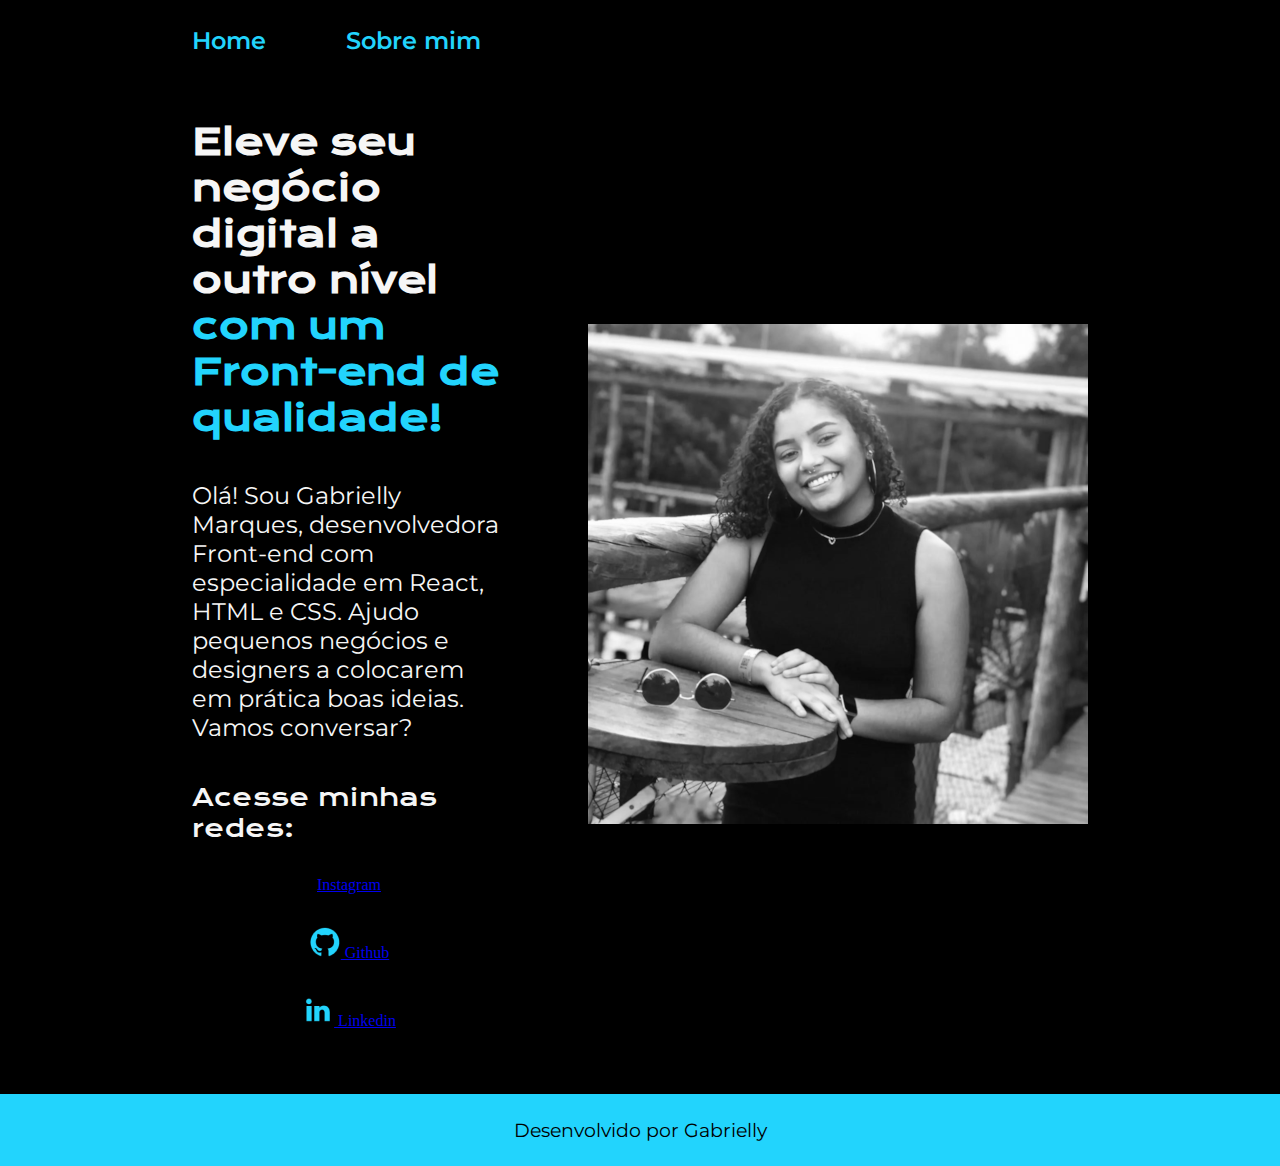
<file: index.html>
<!DOCTYPE html>
<html lang="pt-br">
<head>
    <meta charset="UTF-8">
    <meta name="viewport" content="width=device-width, initial-scale=1.0">
    <link rel="stylesheet" href="/Styles/style.css">
    <title>Portfólio</title>
</head>
<body>
    <header class="cabecalho">
        <nav class="cabecalho__menu">
            <a class="cabecalho__menu__link" href="index.html">Home</a>
            <a class="cabecalho__menu__link" href="about.html">Sobre mim</a>
        </nav>
    </header>
    <main class="apresentacao">
        <section class="apresentacao__conteudo">
            <h1 class="apresentacao__conteudo__titulo">Eleve seu negócio digital a outro nível <strong class="titulo-destaque">com um Front-end de qualidade!</strong></h1>
            <p class="apresentacao__conteudo__texto ">Olá! Sou Gabrielly Marques, desenvolvedora Front-end com especialidade em React, HTML e CSS. Ajudo pequenos negócios e designers a colocarem em prática boas ideias. Vamos conversar?</p>
            <div class="apresentacao__links">
             <h2     class="apresentacao__links__subtitulo">Acesse minhas redes:</h2>
             <a class="apresentacao__links__link" href="https://www.instagram.com/gab_mrques/">Instagram</a>
             <a class="apresentacao__links__link" href="https://github.com/gabmrques"> <img src="/Assents/logo Github.png" alt="logo github"> Github</a>
             <a class="apresentacao__links__link" href="https://www.linkedin.com/in/gabrielly-vitória-marques-de-souza-0a973a222/"> <img src="/Assents/logo linkedin.png" alt="logo linkedin"> Linkedin</a>
            </div>
        </section>
        <img src="/Assents/perfil.png" alt="Foto da Gabrielly">
    </main>
    <footer class="rodape">Desenvolvido por Gabrielly</footer>
</body>
</html>
</file>
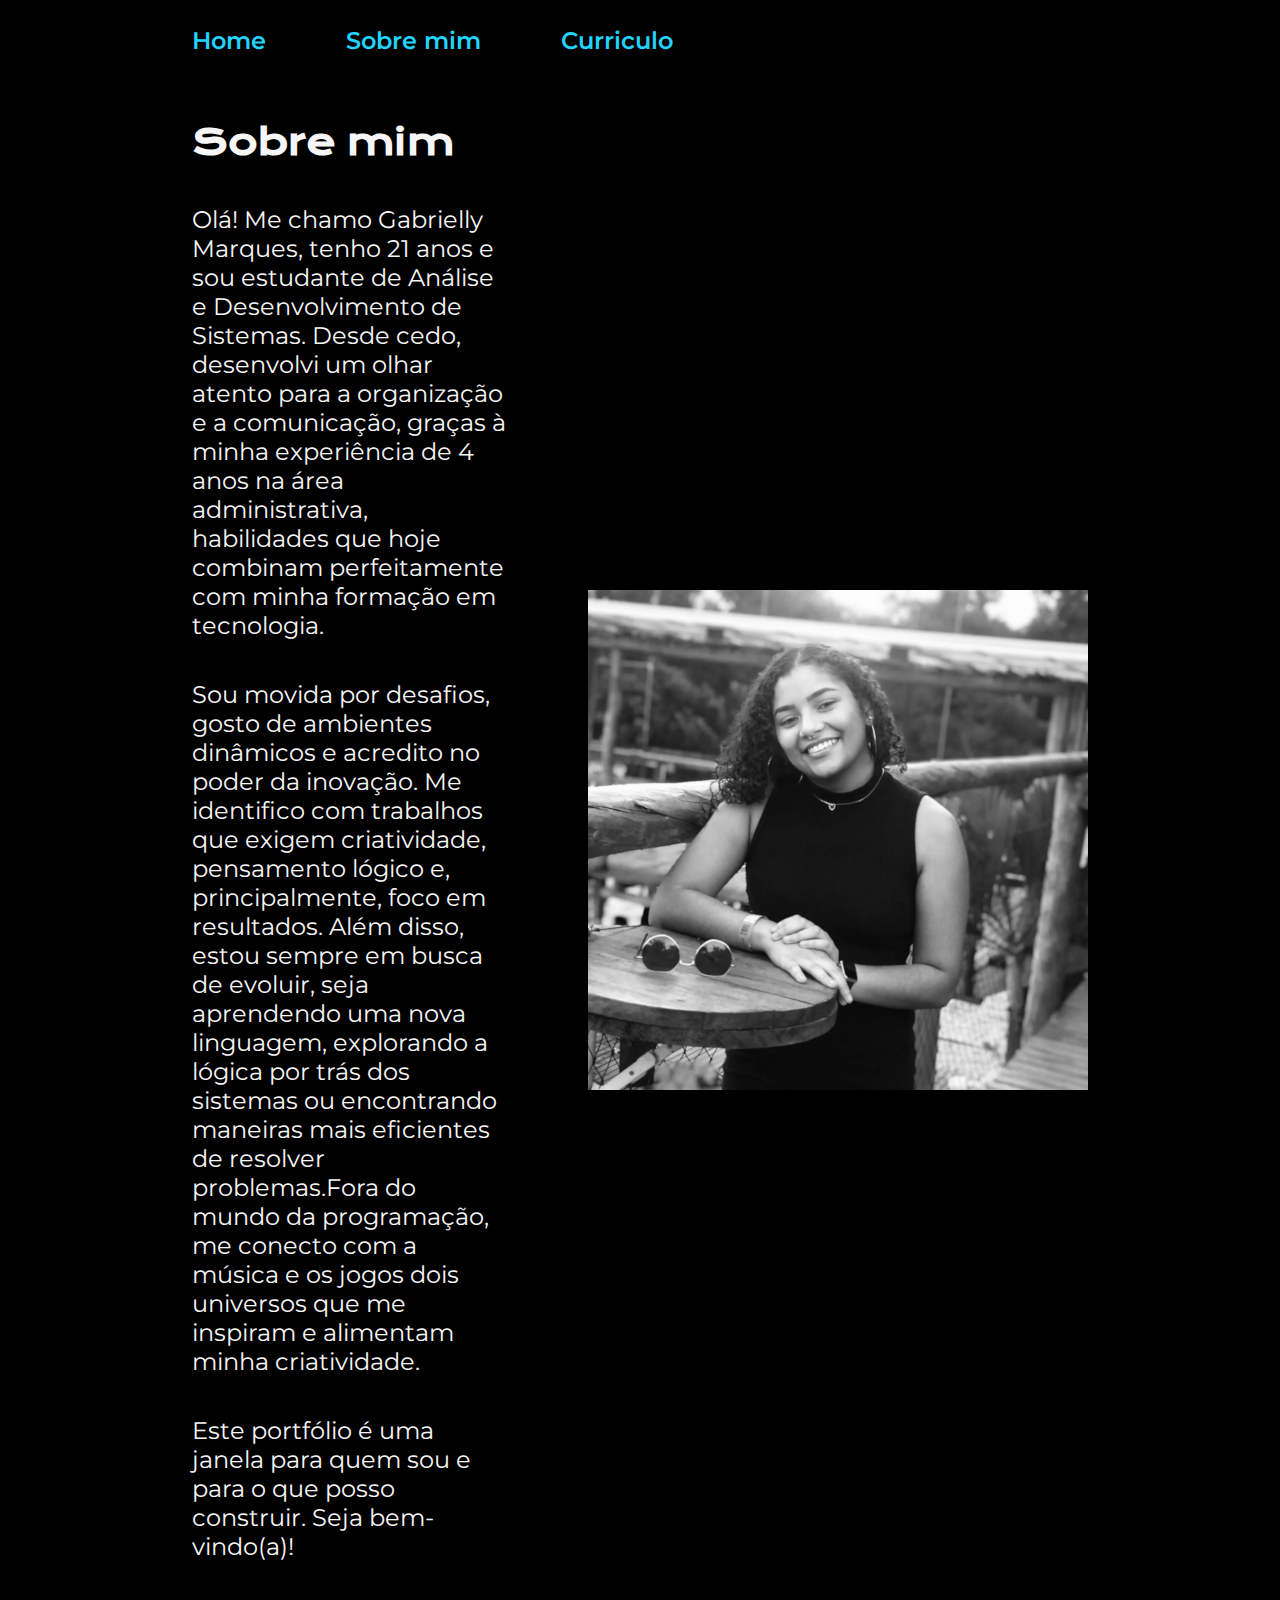
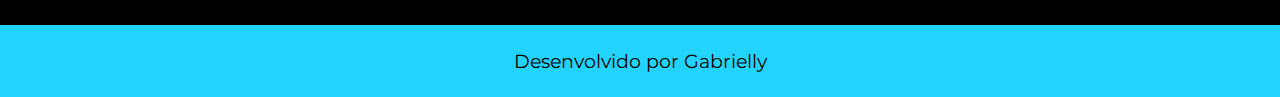
<file: about.html>
<!DOCTYPE html>
<html lang="pt-br">
<head>
    <meta charset="UTF-8">
    <meta name="viewport" content="width=device-width, initial-scale=1.0">
    <link rel="stylesheet" href="Styles/style.css">
    <title>Sobre mim</title>
</head>
<body>
    <header class="cabecalho">
        <nav class="cabecalho__menu">
            <a class="cabecalho__menu__link" href="index.html">Home</a>
            <a class="cabecalho__menu__link" href="about.html">Sobre mim</a>
            <a class="cabecalho__menu__link" href="curriculo.html">Curriculo</a>
        </nav>
    </header>
    <main class="apresentacao">
            <section class="apresentacao__conteudo">
                <h1 class="apresentacao__conteudo__titulo">Sobre mim</strong></h1>
                <p class="apresentacao__conteudo__texto ">Olá! Me chamo Gabrielly Marques, tenho 21 anos e sou estudante de Análise e Desenvolvimento de Sistemas. Desde cedo, desenvolvi um olhar atento para a organização e a comunicação, graças à minha experiência de 4 anos na área administrativa, habilidades que hoje combinam perfeitamente com minha formação em tecnologia.</p>
                <p class="apresentacao__conteudo__texto ">Sou movida por desafios, gosto de ambientes dinâmicos e acredito no poder da inovação. Me identifico com trabalhos que exigem criatividade, pensamento lógico e, principalmente, foco em resultados. Além disso, estou sempre em busca de evoluir, seja aprendendo uma nova linguagem, explorando a lógica por trás dos sistemas ou encontrando maneiras mais eficientes de resolver problemas.Fora do mundo da programação, me conecto com a música e os jogos dois universos que me inspiram e alimentam minha criatividade.
                </p>
                <p class="apresentacao__conteudo__texto ">
                    Este portfólio é uma janela para quem sou e para o que posso construir. Seja bem-vindo(a)!
                </p>
            </section>
            <img src="Assents/perfil.png" alt="Foto da Gabrielly">
    </main>
    <footer class="rodape">Desenvolvido por Gabrielly</footer>
</body>
</html>
</file>
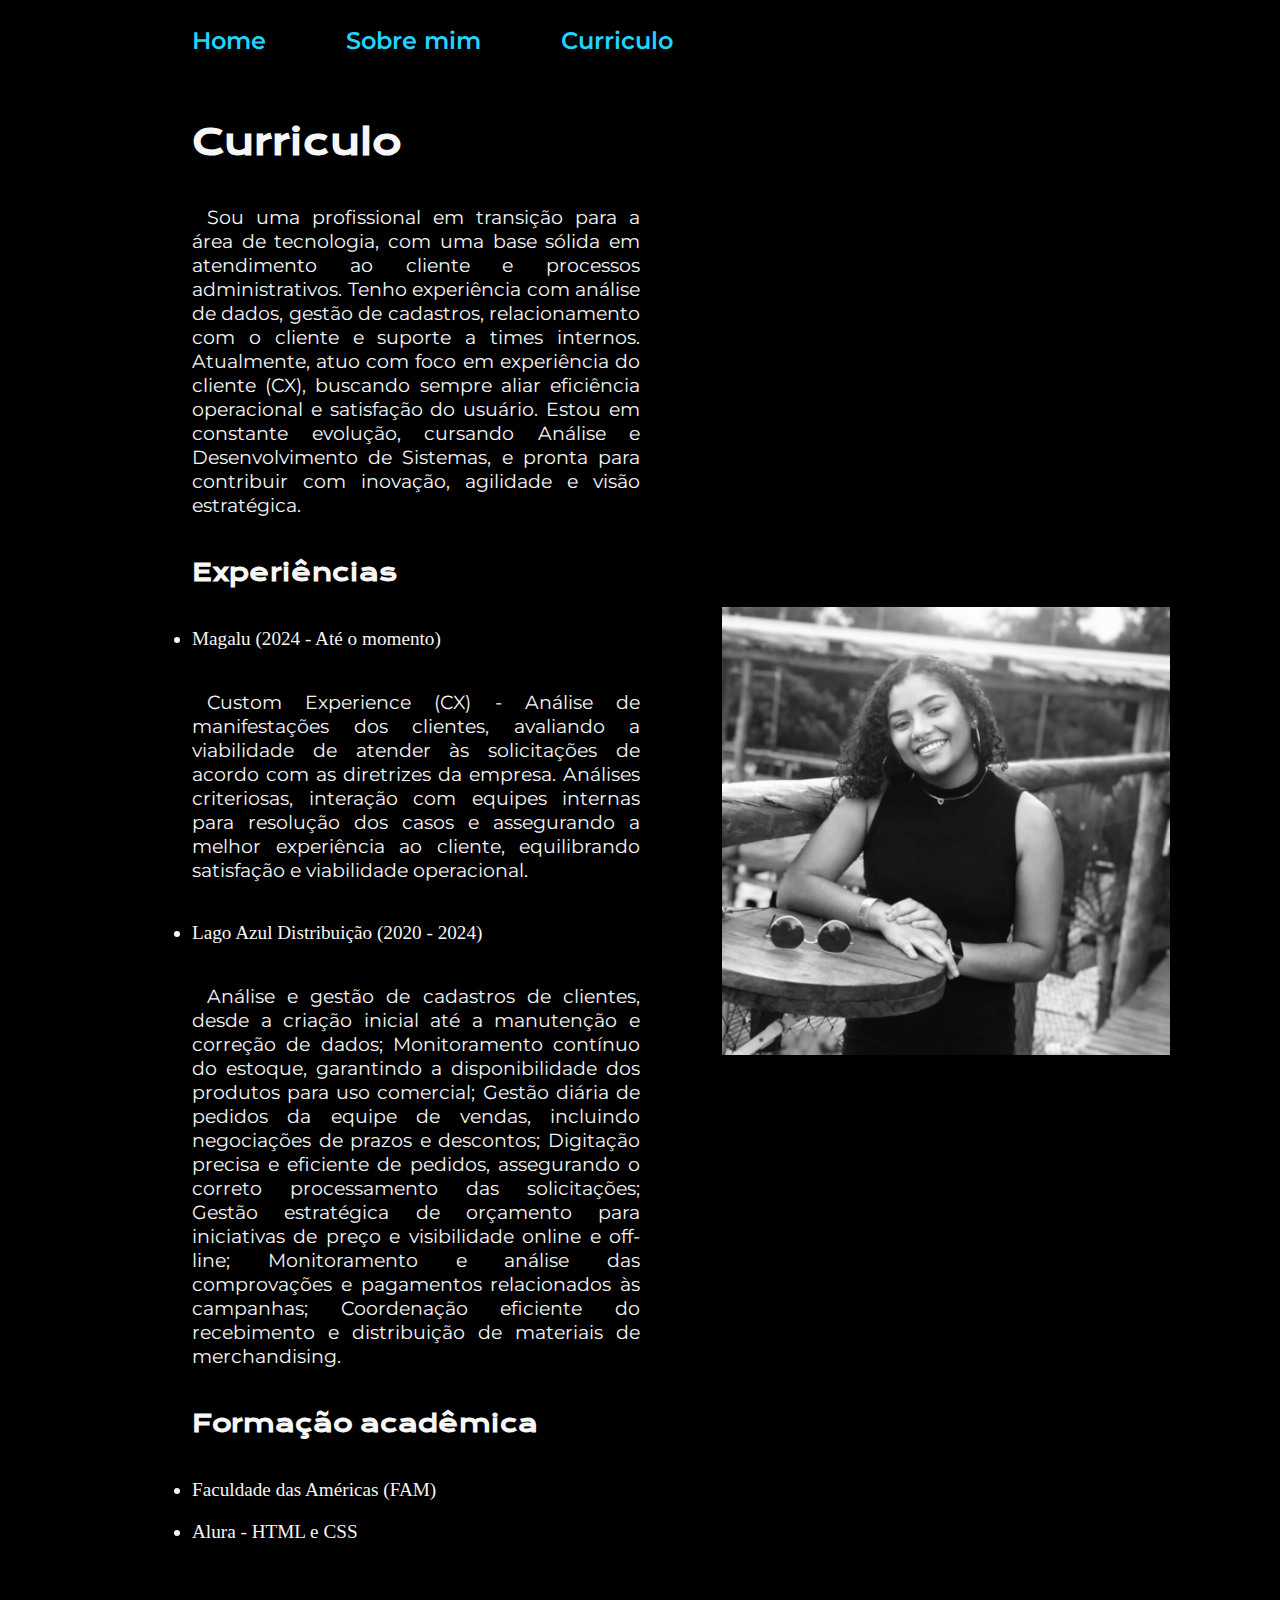
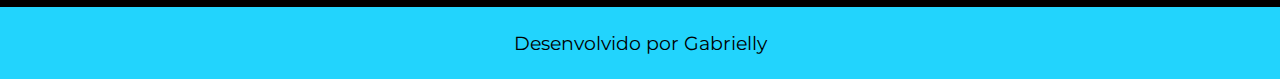
<file: curriculo.html>
<!DOCTYPE html>
<html lang="pt-br">
<head>
    <meta charset="UTF-8">
    <meta name="viewport" content="width=0, initial-scale=1.0">
    <link rel="stylesheet" href="Styles/style.css">
    <title>Curriculo</title>
</head>
<body>
    <header class="cabecalho">
        <nav class="cabecalho__menu">
            <a class="cabecalho__menu__link" href="index.html">Home</a>
            <a class="cabecalho__menu__link" href="about.html">Sobre mim</a>
            <a class="cabecalho__menu__link" href="curriculo.html">Curriculo</a>
        </nav>
    </header>

    <main class="apresentacao">
        <section class="apresentacao__conteudo">
            <h1 class="apresentacao__conteudo__titulo">Curriculo</h1>
            <p class="apresentacao__conteudo__titulo__texto">Sou uma profissional em transição para a área de tecnologia, com uma base sólida em atendimento ao cliente e processos administrativos. Tenho experiência com análise de dados, gestão de cadastros, relacionamento com o cliente e suporte a times internos. Atualmente, atuo com foco em experiência do cliente (CX), buscando sempre aliar eficiência operacional e satisfação do usuário. Estou em constante evolução, cursando Análise e Desenvolvimento de Sistemas, e pronta para contribuir com inovação, agilidade e visão estratégica.</p>

            <h2 class="apresentacao__conteudo__titulo__sub" >Experiências</h2>
                <ul class="apresentacao__conteudo__listas">
                   <li class="aprensentacao__conteudo__listas__lista">Magalu (2024 - Até o momento)</li> 
                </ul>    
                    <p class="apresentacao__conteudo__titulo__texto">Custom Experience (CX) - Análise de manifestações dos clientes, avaliando a viabilidade de atender às 
                    solicitações de acordo com as diretrizes da empresa. Análises criteriosas, interação com equipes internas 
                    para resolução dos casos e assegurando a melhor experiência ao cliente, equilibrando satisfação e 
                    viabilidade operacional.</p>
                <ul class="apresentacao__conteudo__listas" >
                    <li class="aprensentacao__conteudo__listas__lista">Lago Azul Distribuição (2020 - 2024) </li>
                </ul>
                     <p class="apresentacao__conteudo__titulo__texto">Análise e gestão de cadastros de clientes, desde a criação inicial até a manutenção e correção de dados; 
                    Monitoramento contínuo do estoque, garantindo a disponibilidade dos produtos para uso comercial; 
                    Gestão diária de pedidos da equipe de vendas, incluindo negociações de prazos e descontos; 
                    Digitação precisa e eficiente de pedidos, assegurando o correto processamento das solicitações; 
                    Gestão estratégica de orçamento para iniciativas de preço e visibilidade online e off-line; 
                    Monitoramento e análise das comprovações e pagamentos relacionados às campanhas; 
                    Coordenação eficiente do recebimento e distribuição de materiais de merchandising.</p>

            <h2 class="apresentacao__conteudo__titulo__sub" >Formação acadêmica</h2>
            <ul class="apresentacao__conteudo__listas">
                <li class="aprensentacao__conteudo__listas__lista">Faculdade das Américas (FAM)</li>
                <li class="aprensentacao__conteudo__listas__lista">Alura - HTML e CSS</li>
            </ul>

        </section>
        <img class="apresencao__imagem" src="Assents/perfil.png" alt="Foto da Gabrielly">
    </main>

    <footer class="rodape">Desenvolvido por Gabrielly</footer>
</body>
</html>
</file>
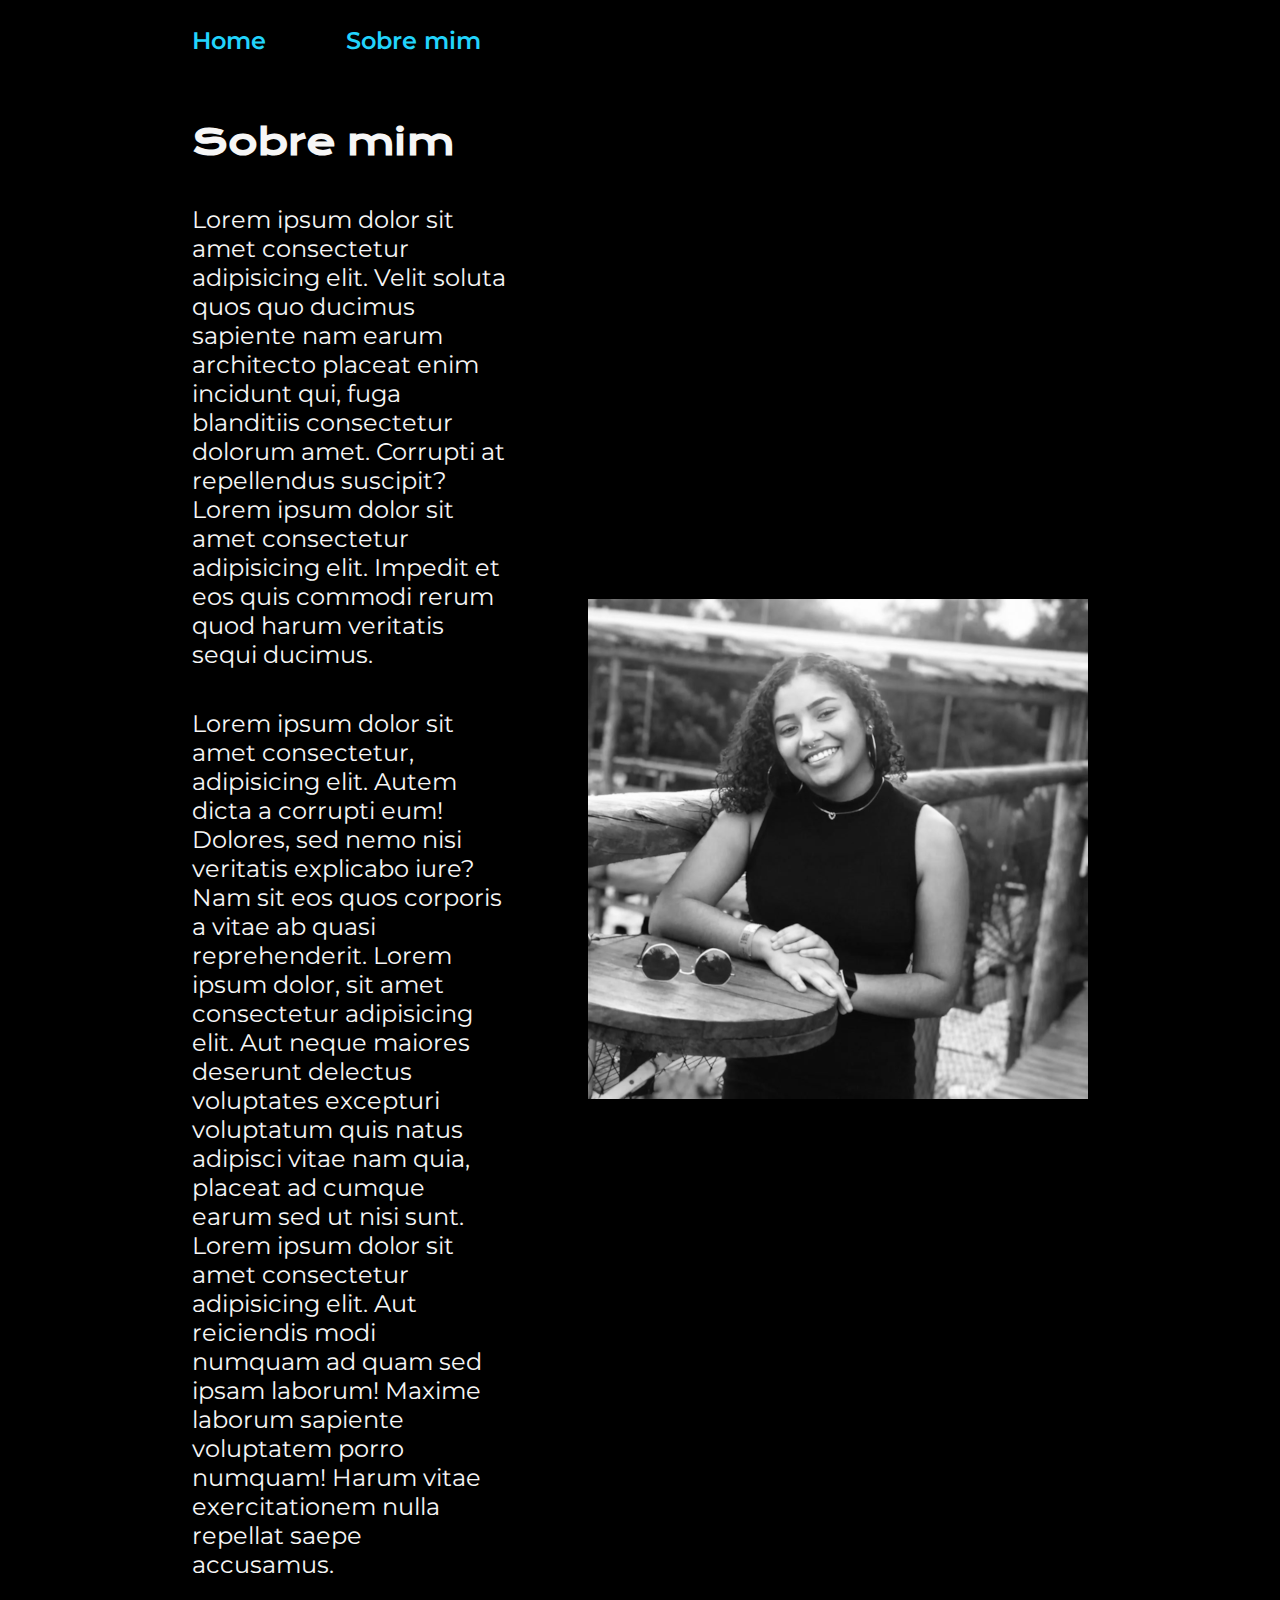
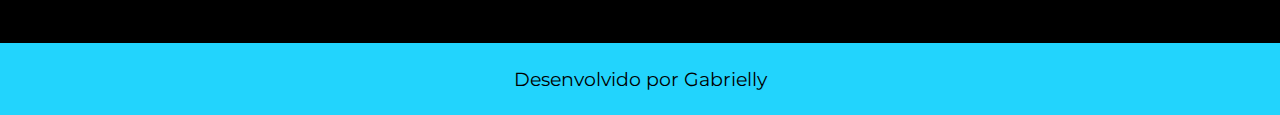
<file: Public/about.html>
<!DOCTYPE html>
<html lang="pt-br">
<head>
    <meta charset="UTF-8">
    <meta name="viewport" content="width=device-width, initial-scale=1.0">
    <link rel="stylesheet" href="/Styles/style.css">
    <title>Sobre mim</title>
</head>
<body>
    <header class="cabecalho">
        <nav class="cabecalho__menu">
            <a class="cabecalho__menu__link" href="index.html">Home</a>
            <a class="cabecalho__menu__link" href="about.html">Sobre mim</a>
        </nav>
    </header>
    <main class="apresentacao">
            <section class="apresentacao__conteudo">
                <h1 class="apresentacao__conteudo__titulo">Sobre mim</strong></h1>
                <p class="apresentacao__conteudo__texto ">Lorem ipsum dolor sit amet consectetur adipisicing elit. Velit soluta quos quo ducimus sapiente nam earum architecto placeat enim incidunt qui, fuga blanditiis consectetur dolorum amet. Corrupti at repellendus suscipit?Lorem ipsum dolor sit amet consectetur adipisicing elit. Impedit et eos quis commodi rerum quod harum veritatis sequi ducimus.</p>
                <p class="apresentacao__conteudo__texto ">Lorem ipsum dolor sit amet consectetur, adipisicing elit. Autem dicta a corrupti eum! Dolores, sed nemo nisi veritatis explicabo iure? Nam sit eos quos corporis a vitae ab quasi reprehenderit. Lorem ipsum dolor, sit amet consectetur adipisicing elit. Aut neque maiores deserunt delectus voluptates excepturi voluptatum quis natus adipisci vitae nam quia, placeat ad cumque earum sed ut nisi sunt. Lorem ipsum dolor sit amet consectetur adipisicing elit. Aut reiciendis modi numquam ad quam sed ipsam laborum! Maxime laborum sapiente voluptatem porro numquam! Harum vitae exercitationem nulla repellat saepe accusamus.</p>
            </section>
            <img src="/Assents/perfil.png" alt="Foto da Gabrielly">
    </main>
    <footer class="rodape">Desenvolvido por Gabrielly</footer>
</body>
</html>
</file>
<file: Styles/style.css>
@charset "UTF-8";


@import url('https://fonts.googleapis.com/css2?family=Krona+One&family=Work+Sans:ital,wght@0,100..900;1,100..900&display=swap');

@import url('https://fonts.googleapis.com/css2?family=Krona+One&family=Montserrat:ital,wght@0,100..900;1,100..900&family=Work+Sans:ital,wght@0,100..900;1,100..900&display=swap');


*{
    margin: 0;
    padding: 0;
}

:root{
    --cor-primaria: #000000;
    --cor-secundaria: #F6F6F6;
    --cor-terciaria: #22D4FD;
    --cor-hover: #272727;

    --fonte-primaria: "Krona One", sans-serif;
    --fonte-secundaria: "Montserrat", sans-serif;
}

.cabecalho{
    padding: 2% 0% 0% 15%;
}

.cabecalho__menu{
    display: flex;
    gap: 80px;
}

.cabecalho__menu__link{
    text-decoration: none;
    color: var(--cor-terciaria);
    font-family: var(--fonte-secundaria);
    font-size: 1.5rem;
    font-weight: 600;
}

body{
    box-sizing: border-box;
    background-color: var(--cor-primaria);
    color: var(--cor-secundaria);
}


.apresentacao{
    padding: 5% 15%;
    display: flex;
    align-items: center;
    justify-content: space-between;
    gap: 82px;
}

.apresentacao__conteudo{
    width: 50%;
    display: flex;
    flex-direction: column;
    gap: 40px;
    
}

.apresentacao__conteudo__titulo{
    font-size: 2.25rem;
    font-family: var(--fonte-primaria);
    
}

.titulo-destaque{
    color: var(--cor-terciaria);
}

.apresentacao__conteudo__texto{
    font-size: 1.5rem;
    font-family: var(--fonte-secundaria);
}

.apresentacao__links{
    display: flex;
    flex-direction: column;
    justify-content: space-between;
    align-items: center;
    gap: 32px;

}

.apresentacao__links__subtitulo{
    font-family: var(--fonte-primaria);
    font-weight: 400;
    font-size: 1.5rem;
}

.apresentacao__links__navegacao{
    display: flex;
    justify-content: center;
    align-items: center;
    gap: 16px;
    color: var(--cor-secundaria);
    font-family: var(--fonte-secundaria);
    font-weight: 600;
    font-size: 1.5rem;
    width: 50%;
    padding: 21px 0px;
    text-align: center;
    text-decoration: none;
    border-radius: 8px;
    border: 2px solid var(--cor-terciaria);
}

.apresentacao__links__link:hover{
    background-color: var(--cor-hover);
}

.apresentacao__conteudo__titulo__texto{
    text-indent: 15px;
    text-align: justify;
    font-family: var(--fonte-secundaria);
    font-weight: 400;
    font-size: 1.2rem;
    width: auto;
    
}

.apresencao__imagem{
    width: 50%;
}

.apresentacao__conteudo__titulo__sub{
    font-family: var(--fonte-primaria);
    
}

.apresentacao__conteudo__listas{
    display: flex;
    flex-direction: column;
    gap: 20px;
    font-size: 1.2rem;
    width: 50em;
    
}

.rodape{
    background-color: var(--cor-terciaria);
    color: var(--cor-primaria);
    text-align: center;
    padding: 24px;
    font-family: var(--fonte-secundaria);
    font-size: 1.2rem;
    font-weight: 400;
}

@media (max-width: 1250px) {

    .cabecalho{
        padding: 10%;

    }

    .cabecalho__menu{
        justify-content: center;
    }

    .apresentacao{
        flex-direction: column-reverse;
        padding: 5%;
    }

    .apresentacao__conteudo{
        width: auto;
    }

    .apresentacao__conteudo__listas{
        width: auto;
    }


}
</file>
